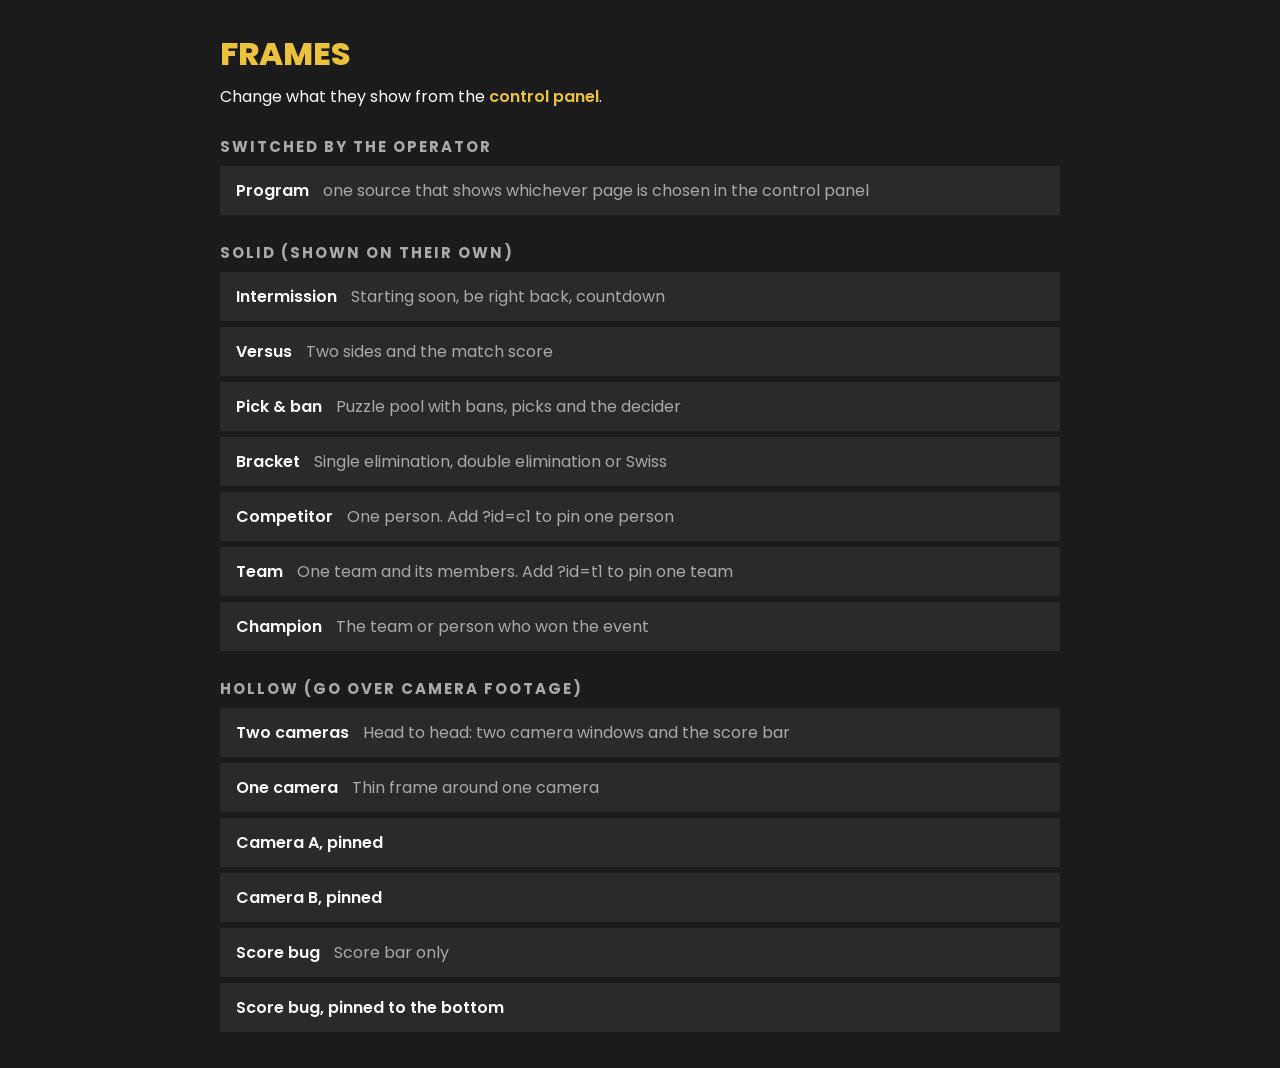
<file: frames/index.html>
<!doctype html>
<html lang="en">
<head>
<meta charset="utf-8">
<title>UW Cubing frames</title>
<link rel="stylesheet" href="../shared/theme.css">
<style>
  html, body { overflow: auto; height: auto; background: var(--ink); }
  body { padding: 30px; max-width: 900px; margin: 0 auto; }
  h1 { color: var(--y-gold); text-transform: uppercase; font-weight: 800; margin-bottom: 6px; }
  h2 { font-size: 15px; letter-spacing: 2px; text-transform: uppercase; color: var(--muted); margin: 26px 0 8px; }
  a { display: block; background: var(--panel); color: var(--white); text-decoration: none; padding: 12px 16px; margin-bottom: 6px; font-weight: 600; }
  a:hover { outline: 2px solid var(--y-gold); }
  a span { color: var(--muted); font-weight: 400; margin-left: 10px; }
  p a { display: inline; background: none; padding: 0; color: var(--y-gold); }
</style>
</head>
<body>
<h1>Frames</h1>
<p>Change what they show from the <a href="../control/">control panel</a>.</p>
<h2>Switched by the operator</h2>
<a href="program.html">Program <span>one source that shows whichever page is chosen in the control panel</span></a>
<h2>Solid (shown on their own)</h2>
<div id="solid"></div>
<h2>Hollow (go over camera footage)</h2>
<div id="hollow"></div>
<script type="module">
// The list is built from shared/scenes.js, so a new frame shows up by itself.
import { SCENES } from "../shared/scenes.js";

const link = (href, name, note = "") => `<a href="${href}">${name}${note ? ` <span>${note}</span>` : ""}</a>`;
for (const kind of ["solid", "hollow"]) {
  document.querySelector(`#${kind}`).innerHTML = SCENES.filter((s) => s.kind === kind).map((s) =>
    link(`${s.id}.html`, s.name, s.note) + (s.variants || []).map(([query, name]) => link(`${s.id}.html${query}`, name)).join("")).join("");
}
</script>
</body>
</html>
</file>
<file: shared/theme.css>
/* UW Cubing Club stream graphics — shared design system.
   Everything visual that repeats across frames lives here. Change a token
   below and every frame follows. Design rules taken from the club posters:
   flat colour, square corners, no shadows, heavy uppercase Poppins,
   near-black triangle-pattern background, gold banner with a pale strip. */

@import url("https://fonts.googleapis.com/css2?family=Poppins:wght@400;500;600;700;800;900&display=swap");

:root {
  /* The yellow range. Use these for almost everything. */
  --y-bright: #fae203;   /* thin accent stripe, live highlights */
  --y-logo:   #ffd939;   /* the yellow of the UW cube */
  --y-gold:   #ecc13c;   /* main banner, icons, headline text */
  --y-deep:   #c8961e;   /* second banner row */
  --y-pale:   #eae6a3;   /* thin strips, side B, quiet accents */

  /* Neutrals. */
  --ink:      #1b1b1b;   /* page background, text on gold */
  --panel:    #2a2a2a;   /* cards and the background triangles */
  --panel-2:  #353535;   /* rows inside cards */
  --white:    #ffffff;
  --muted:    #a9a9a9;

  /* Special-use colours. Never decoration. */
  --alert:    #e23b2e;   /* +2, DNF, bans */
  --flag:     #e05a28;   /* "NEW!" style ribbons, decider tag */

  --key: transparent;    /* what shows through camera holes (see ?bg=) */
  --font: "Poppins", "Segoe UI", system-ui, sans-serif;
  --side: 110px;         /* left/right page margin on the 1920 canvas */
  --inset: 26px;         /* clear space above the logo and below the footer */
}

* { box-sizing: border-box; margin: 0; padding: 0; }

html, body {
  width: 100%; height: 100%;
  overflow: hidden;
  background: transparent;
  font-family: var(--font);
  color: var(--white);
}
body.letterbox { background: #000; }   /* projected in a normal browser window */

/* ---------- The 1920x1080 canvas ---------- */

.stage {
  position: absolute; left: 0; top: 0;
  width: 1920px; height: 1080px;
  transform-origin: 0 0;
  overflow: hidden;
}

.stage.solid {
  background-color: var(--ink);
  background-image: url("data:image/svg+xml,%3Csvg xmlns='http://www.w3.org/2000/svg' width='170' height='270'%3E%3Cpath d='M12 10h56l-28 50z M97 195h56l-28-50z' fill='%232a2a2a'/%3E%3C/svg%3E");
  display: flex; flex-direction: column;
  padding: 0 var(--side);
}
.stage.solid.no-bg { background: none; }

/* Diagonal corner stripes, as on the posters. */
.stage.solid::before, .stage.solid::after {
  content: ""; position: absolute; width: 420px; height: 210px;
  background-repeat: no-repeat; pointer-events: none;
}
.stage.solid::before {
  left: 0; top: 0;
  background-image: url("data:image/svg+xml,%3Csvg xmlns='http://www.w3.org/2000/svg' viewBox='0 0 420 210'%3E%3Cpath d='M0 138v22L320 0h-44z' fill='%23fae203'/%3E%3Cpath d='M0 172v34L412 0h-68z' fill='%23ecc13c'/%3E%3C/svg%3E");
}
.stage.solid::after {
  right: 0; bottom: 0;
  background-image: url("data:image/svg+xml,%3Csvg xmlns='http://www.w3.org/2000/svg' viewBox='0 0 420 210'%3E%3Cpath d='M420 38V4L8 210h68z' fill='%23ecc13c'/%3E%3Cpath d='M420 72V50L100 210h44z' fill='%23eae6a3'/%3E%3C/svg%3E");
}

/* ---------- Header: logo, pale strip, gold banner ---------- */

.banner { position: relative; padding-top: calc(118px + var(--inset)); flex: none; z-index: 1; }
.banner .logo {
  /* Stands on the pale strip: top + height = the banner's padding-top. */
  position: absolute; left: 50%; top: calc(var(--inset) - 2px); height: 120px;
  transform: translateX(-50%);
}
.banner .strip { height: 14px; background: var(--y-pale); margin-bottom: 10px; }
.banner .bar {
  position: relative;
  height: 92px; background: var(--y-gold); color: var(--ink);
  display: flex; align-items: center; justify-content: center;
  font-size: 70px; font-weight: 800; letter-spacing: 1px; line-height: 1;
  text-transform: uppercase; white-space: nowrap; padding: 0 30px;
}
.banner .subbar {
  height: 50px; background: var(--y-deep); color: var(--white);
  display: flex; align-items: center; justify-content: center;
  font-size: 30px; font-weight: 800; text-transform: uppercase; letter-spacing: 1px; padding: 0 30px;
}

main { flex: 1; min-height: 0; margin: 20px 0; position: relative; z-index: 1; }

/* ---------- Footer info bar ---------- */

.infobar { flex: none; margin-bottom: calc(30px + var(--inset)); z-index: 1; }
.infobar .row {
  height: 78px; background: var(--panel);
  display: flex; align-items: center; justify-content: center; gap: 34px; padding: 0 30px;
}
.infobar .big {
  color: var(--y-gold); font-size: 44px; font-weight: 800;
  text-transform: uppercase; white-space: nowrap;
}
.infobar .strip { height: 12px; background: var(--y-pale); }
.infobar .big.turn { animation: rise .45s ease-out both; }     /* footer strip changing line */

/* ---------- Building blocks ---------- */

.panel { background: var(--panel); }

.label {
  font-size: 18px; font-weight: 700; letter-spacing: 3px;
  text-transform: uppercase; color: var(--muted);
}
.gold { color: var(--y-gold); }

/* Text that must stay inside its box: ui.js shrinks the font until it fits.
   data-fit="line" stays on one line; data-fit="wrap" may wrap. */
[data-fit] { display: block; min-width: 0; max-width: 100%; }
[data-fit="line"] { white-space: nowrap; }

/* Square avatar: a photo, or initials on gold when there is no photo. */
.avatar {
  background: var(--y-gold); color: var(--ink);
  display: flex; align-items: center; justify-content: center;
  font-weight: 800; text-transform: uppercase; overflow: hidden; flex: none;
  aspect-ratio: 1;
}
.avatar img { width: 100%; height: 100%; object-fit: cover; display: block; }
.side-b .avatar, .avatar.b { background: var(--y-pale); }

.puzzle { display: block; color: var(--y-gold); }
.puzzle svg { display: block; width: 100%; height: 100%; }

/* Small tag, in the manner of the "NEW!" ribbon. */
.tag {
  display: inline-block; padding: 3px 12px;
  font-size: 18px; font-weight: 800; letter-spacing: 2px; text-transform: uppercase;
  background: var(--y-gold); color: var(--ink);
}
.tag.alert { background: var(--alert); color: var(--white); }
.tag.flag  { background: var(--flag);  color: var(--white); }
.tag.pale  { background: var(--y-pale); }
.tag.bright { background: var(--y-bright); }

/* ---------- Confetti ----------
   Falling triangles, the same shape as the background pattern. Put the markup
   from confetti() in ui.js inside a positioned box with overflow hidden; set
   --fall on it to a little more than the height of that box. */

.confetti { position: absolute; inset: 0; pointer-events: none; --fall: 640px; }
.confetti i {
  position: absolute; top: -40px; width: 0; height: 0; opacity: 0;
  border-left: var(--s) solid transparent; border-right: var(--s) solid transparent;
  border-top: calc(var(--s) * 1.8) solid var(--c);
  animation: fall var(--t) var(--d) linear infinite;
}
@keyframes fall {
  0%   { transform: translateY(0) rotate(0deg); opacity: 0; }
  8%   { opacity: .9; }
  100% { transform: translateY(var(--fall)) rotate(var(--r)); opacity: .9; }
}
.still .confetti { display: none; }

/* ---------- Motion ---------- */

@keyframes rise  { from { opacity: 0; transform: translateY(26px); } to { opacity: 1; transform: none; } }
@keyframes wipe  { from { clip-path: inset(0 100% 0 0); } to { clip-path: inset(0 0 0 0); } }
@keyframes pop   { 0% { transform: scale(.4); opacity: 0; } 60% { transform: scale(1.18); opacity: 1; } 100% { transform: scale(1); } }

.banner .bar, .banner .subbar { animation: wipe .5s ease-out both; }
.rise { animation: rise .45s ease-out both; }
.pop  { animation: pop .4s ease-out both; }

/* Add ?still=1 to a frame URL to switch all motion off (for still exports). */
.still *, .still *::before, .still *::after { animation: none !important; transition: none !important; }
</file>
